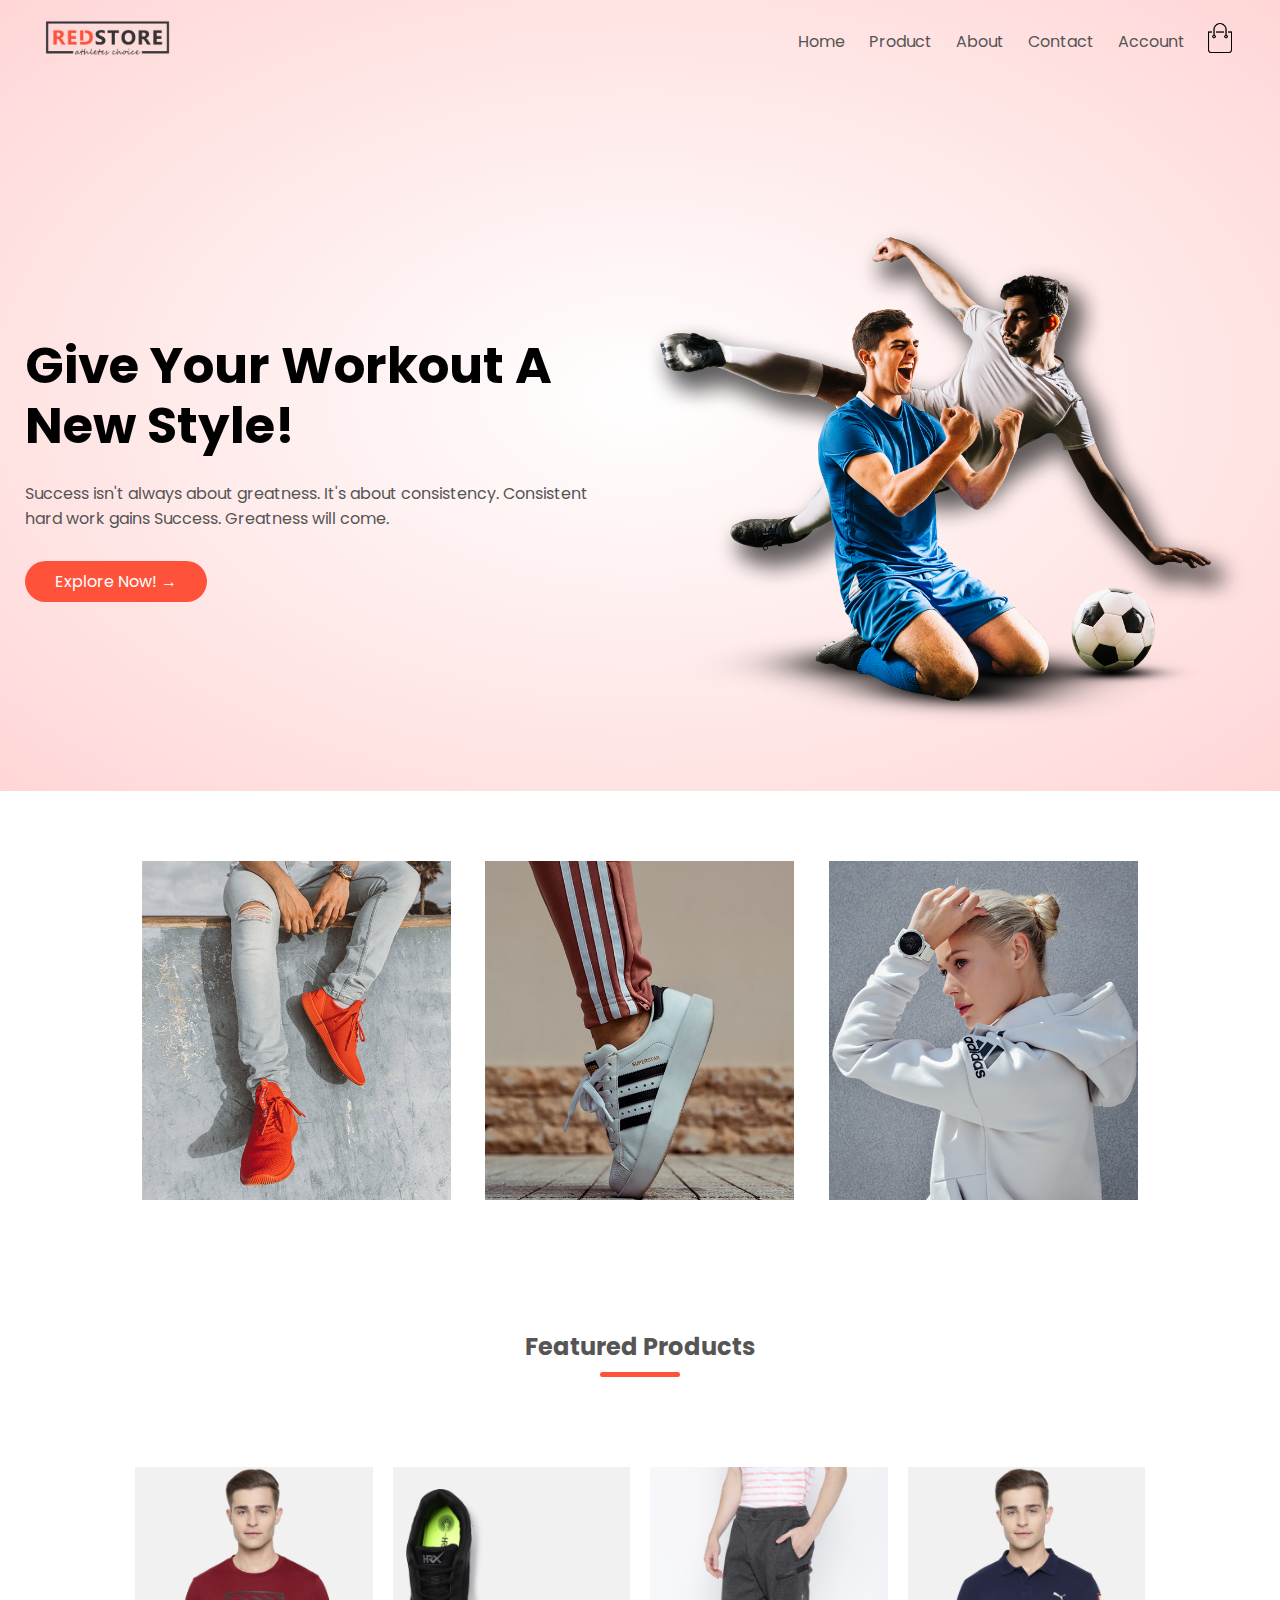
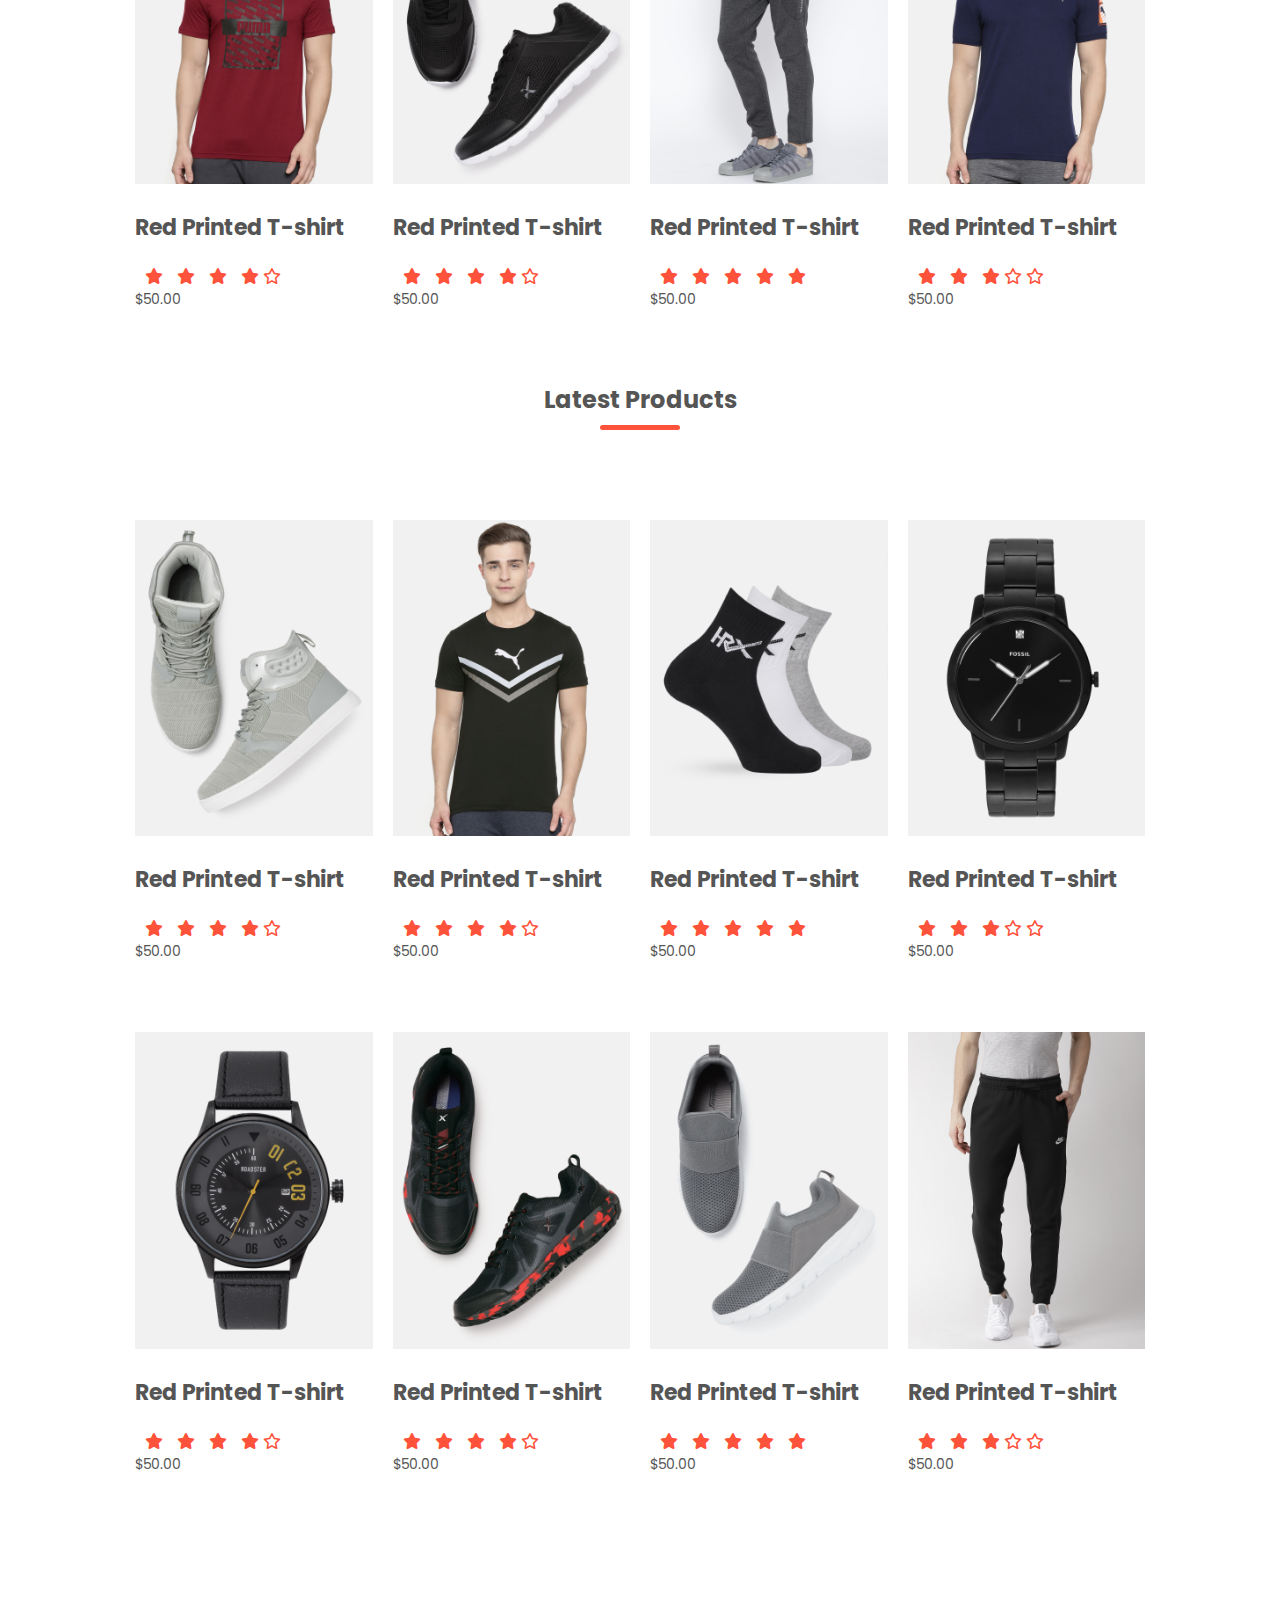
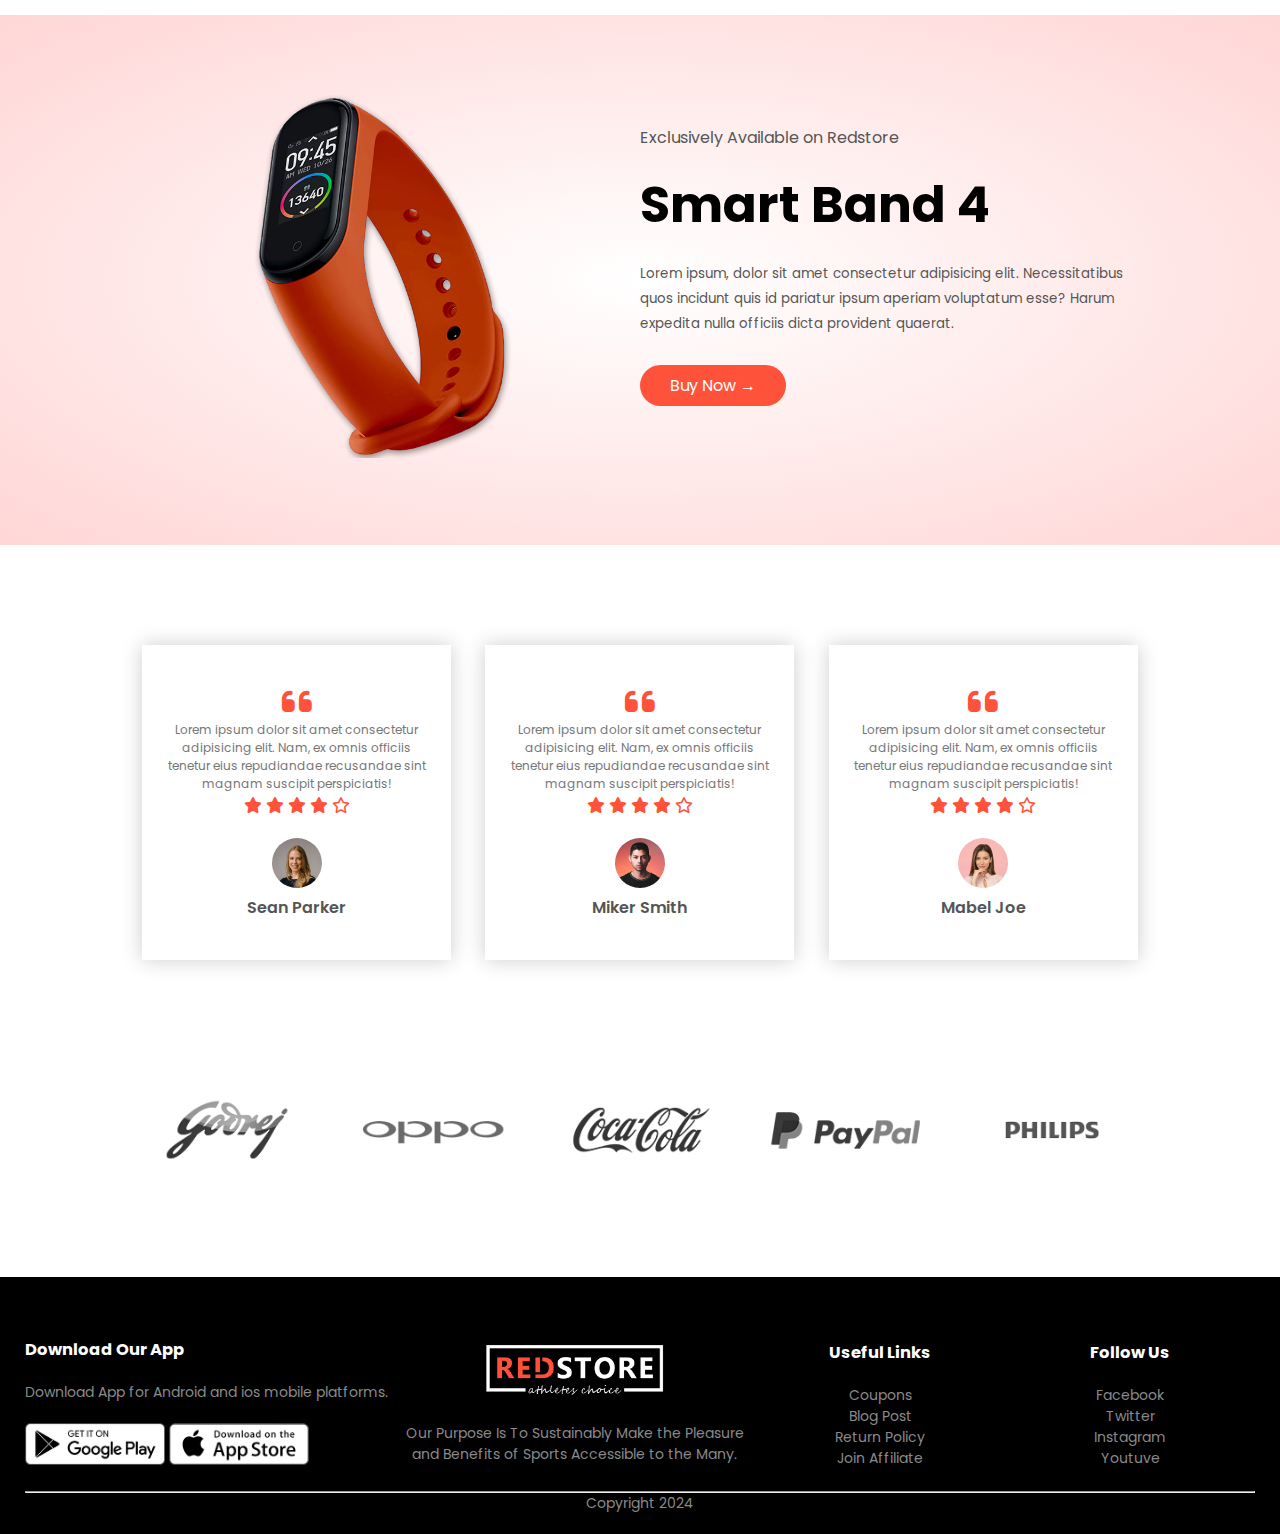
<file: index.html>
<!DOCTYPE html>
<html lang="en">
  <head>
    <meta charset="UTF-8" />
    <meta name="viewport" content="width=device-width, initial-scale=1.0" />
    <link rel="stylesheet" href="style.css" />
    <link
      href="https://fonts.googleapis.com/css2?family=Poppins:ital,wght@0,100;0,200;0,300;0,400;0,500;0,600;0,700;0,800;0,900;1,100;1,200;1,300;1,400;1,500;1,600;1,700;1,800;1,900&display=swap"
      rel="stylesheet"
    />
    <link
      rel="stylesheet"
      href="https://cdnjs.cloudflare.com/ajax/libs/font-awesome/6.5.2/css/all.min.css"
    />
    <title>Ecommerce UI Design</title>
  </head>

  <body>
    <!-- Header -->
    <div class="header">
      <div class="container">
        <div class="navbar">
          <div class="logo">
            <a href="index.html">
              <img src="images/logo.png" width="125px" />
            </a>
          </div>
          <nav>
            <ul id="MenuItems">
              <li><a href="index.html">Home</a></li>
              <li><a href="products.html">Product</a></li>
              <li><a href="#">About</a></li>
              <li><a href="#">Contact</a></li>
              <li><a href="account.html">Account</a></li>
            </ul>
          </nav>
          <a href="index.html">
            <img src="images/cart.png" width="30px" height="30px" />
          </a>
          <img src="images/menu.png" class="menu-icon" onclick="menutoggle()" />
        </div>

        <div class="row">
          <div class="col-2">
            <h1>Give Your Workout A <br />New Style!</h1>
            <p>
              Success isn't always about greatness. It's about consistency.
              Consistent <br />
              hard work gains Success. Greatness will come.
            </p>
            <a class="btn" href="#">Explore Now! &#8594;</a>
          </div>
          <div class="col-2">
            <img src="images/image1.png" alt="" />
          </div>
        </div>
      </div>
    </div>

    <!-- Features Categories -->
    <div class="categories">
      <div class="small-container">
        <div class="row">
          <div class="col-3">
            <img src="images/category-1.jpg" alt="" />
          </div>
          <div class="col-3">
            <img src="images/category-2.jpg" alt="" />
          </div>
          <div class="col-3">
            <img src="images/category-3.jpg" alt="" />
          </div>
        </div>
      </div>
    </div>

    <!-- Featured Products -->
    <div class="small-container single-product">
      <h2 class="title">Featured Products</h2>
      <div class="row">
        <div class="col-4">
          <a href="product-detail.html">
            <img src="images/product-1.jpg" alt="" />
          </a>
          <a href="product-detail.html">
            <h4>Red Printed T-shirt</h4>
          </a>
          <div class="rating">
            <i class="fa fa-star"></i>
            <i class="fa fa-star"></i>
            <i class="fa fa-star"></i>
            <i class="fa fa-star"></i>
            <i class="fa-regular fa-star"></i>
          </div>
          <p>$50.00</p>
        </div>

        <div class="col-4">
          <img src="images/product-2.jpg" alt="" />
          <h4>Red Printed T-shirt</h4>
          <div class="rating">
            <i class="fa fa-star"></i>
            <i class="fa fa-star"></i>
            <i class="fa fa-star"></i>
            <i class="fa fa-star"></i>
            <i class="fa-regular fa-star"></i>
          </div>
          <p>$50.00</p>
        </div>

        <div class="col-4">
          <img src="images/product-3.jpg" alt="" />
          <h4>Red Printed T-shirt</h4>
          <div class="rating">
            <i class="fa fa-star"></i>
            <i class="fa fa-star"></i>
            <i class="fa fa-star"></i>
            <i class="fa fa-star"></i>
            <i class="fa fa-star"></i>
          </div>
          <p>$50.00</p>
        </div>

        <div class="col-4">
          <img src="images/product-4.jpg" alt="" />
          <h4>Red Printed T-shirt</h4>
          <div class="rating">
            <i class="fa fa-star"></i>
            <i class="fa fa-star"></i>
            <i class="fa fa-star"></i>
            <i class="fa-regular fa-star"></i>
            <i class="fa-regular fa-star"></i>
          </div>
          <p>$50.00</p>
        </div>
      </div>
      <h2 class="title">Latest Products</h2>
      <div class="row">
        <div class="col-4">
          <img src="images/product-5.jpg" alt="" />
          <h4>Red Printed T-shirt</h4>
          <div class="rating">
            <i class="fa fa-star"></i>
            <i class="fa fa-star"></i>
            <i class="fa fa-star"></i>
            <i class="fa fa-star"></i>
            <i class="fa-regular fa-star"></i>
          </div>
          <p>$50.00</p>
        </div>

        <div class="col-4">
          <img src="images/product-6.jpg" alt="" />
          <h4>Red Printed T-shirt</h4>
          <div class="rating">
            <i class="fa fa-star"></i>
            <i class="fa fa-star"></i>
            <i class="fa fa-star"></i>
            <i class="fa fa-star"></i>
            <i class="fa-regular fa-star"></i>
          </div>
          <p>$50.00</p>
        </div>

        <div class="col-4">
          <img src="images/product-7.jpg" alt="" />
          <h4>Red Printed T-shirt</h4>
          <div class="rating">
            <i class="fa fa-star"></i>
            <i class="fa fa-star"></i>
            <i class="fa fa-star"></i>
            <i class="fa fa-star"></i>
            <i class="fa fa-star"></i>
          </div>
          <p>$50.00</p>
        </div>

        <div class="col-4">
          <img src="images/product-8.jpg" alt="" />
          <h4>Red Printed T-shirt</h4>
          <div class="rating">
            <i class="fa fa-star"></i>
            <i class="fa fa-star"></i>
            <i class="fa fa-star"></i>
            <i class="fa-regular fa-star"></i>
            <i class="fa-regular fa-star"></i>
          </div>
          <p>$50.00</p>
        </div>
      </div>
      <div class="row">
        <div class="col-4">
          <img src="images/product-9.jpg" alt="" />
          <h4>Red Printed T-shirt</h4>
          <div class="rating">
            <i class="fa fa-star"></i>
            <i class="fa fa-star"></i>
            <i class="fa fa-star"></i>
            <i class="fa fa-star"></i>
            <i class="fa-regular fa-star"></i>
          </div>
          <p>$50.00</p>
        </div>

        <div class="col-4">
          <img src="images/product-10.jpg" alt="" />
          <h4>Red Printed T-shirt</h4>
          <div class="rating">
            <i class="fa fa-star"></i>
            <i class="fa fa-star"></i>
            <i class="fa fa-star"></i>
            <i class="fa fa-star"></i>
            <i class="fa-regular fa-star"></i>
          </div>
          <p>$50.00</p>
        </div>

        <div class="col-4">
          <img src="images/product-11.jpg" alt="" />
          <h4>Red Printed T-shirt</h4>
          <div class="rating">
            <i class="fa fa-star"></i>
            <i class="fa fa-star"></i>
            <i class="fa fa-star"></i>
            <i class="fa fa-star"></i>
            <i class="fa fa-star"></i>
          </div>
          <p>$50.00</p>
        </div>

        <div class="col-4">
          <img src="images/product-12.jpg" alt="" />
          <h4>Red Printed T-shirt</h4>
          <div class="rating">
            <i class="fa fa-star"></i>
            <i class="fa fa-star"></i>
            <i class="fa fa-star"></i>
            <i class="fa-regular fa-star"></i>
            <i class="fa-regular fa-star"></i>
          </div>
          <p>$50.00</p>
        </div>
      </div>
    </div>

    <!-- Offer -->
    <div class="offer">
      <div class="small-container">
        <div class="row">
          <div class="col-2">
            <img src="images/exclusive.png" class="offer-img" alt="" />
          </div>
          <div class="col-2">
            <p>Exclusively Available on Redstore</p>
            <h1>Smart Band 4</h1>
            <small
              >Lorem ipsum, dolor sit amet consectetur adipisicing elit.
              Necessitatibus quos incidunt quis id pariatur ipsum aperiam
              voluptatum esse? Harum expedita nulla officiis dicta provident
              quaerat.</small
            >
            <br />
            <a href="" class="btn">Buy Now &#8594;</a>
          </div>
        </div>
      </div>
    </div>

    <!-- Testimonial -->
    <div class="testimonial">
      <div class="small-container">
        <div class="row">
          <div class="col-3">
            <i class="fa fa-quote-left"></i>
            <p>
              Lorem ipsum dolor sit amet consectetur adipisicing elit. Nam, ex
              omnis officiis tenetur eius repudiandae recusandae sint magnam
              suscipit perspiciatis!
            </p>
            <div class="rating">
              <i class="fa fa-star"></i>
              <i class="fa fa-star"></i>
              <i class="fa fa-star"></i>
              <i class="fa fa-star"></i>
              <i class="fa-regular fa-star"></i>
            </div>
            <img src="images/user-1.png" alt="" />
            <h3>Sean Parker</h3>
          </div>

          <div class="col-3">
            <i class="fa fa-quote-left"></i>
            <p>
              Lorem ipsum dolor sit amet consectetur adipisicing elit. Nam, ex
              omnis officiis tenetur eius repudiandae recusandae sint magnam
              suscipit perspiciatis!
            </p>
            <div class="rating">
              <i class="fa fa-star"></i>
              <i class="fa fa-star"></i>
              <i class="fa fa-star"></i>
              <i class="fa fa-star"></i>
              <i class="fa-regular fa-star"></i>
            </div>
            <img src="images/user-2.png" alt="" />
            <h3>Miker Smith</h3>
          </div>

          <div class="col-3">
            <i class="fa fa-quote-left"></i>
            <p>
              Lorem ipsum dolor sit amet consectetur adipisicing elit. Nam, ex
              omnis officiis tenetur eius repudiandae recusandae sint magnam
              suscipit perspiciatis!
            </p>
            <div class="rating">
              <i class="fa fa-star"></i>
              <i class="fa fa-star"></i>
              <i class="fa fa-star"></i>
              <i class="fa fa-star"></i>
              <i class="fa-regular fa-star"></i>
            </div>
            <img src="images/user-3.png" alt="" />
            <h3>Mabel Joe</h3>
          </div>
        </div>
      </div>
    </div>

    <!-- Brands -->
    <div class="brands">
      <div class="small-container">
        <div class="row">
          <div class="col-5">
            <img src="images/logo-godrej.png" />
          </div>
          <div class="col-5">
            <img src="images/logo-oppo.png" />
          </div>
          <div class="col-5">
            <img src="images/logo-coca-cola.png" />
          </div>
          <div class="col-5">
            <img src="images/logo-paypal.png" />
          </div>
          <div class="col-5">
            <img src="images/logo-philips.png" />
          </div>
        </div>
      </div>
    </div>

    <!-- Footer -->
    <div class="footer">
      <div class="container">
        <div class="row">
          <div class="footer-col-1">
            <h3>Download Our App</h3>
            <p>Download App for Android and ios mobile platforms.</p>
            <div class="app-logo">
              <img src="images/play-store.png" alt="" />
              <img src="images/app-store.png" />
            </div>
          </div>

          <div class="footer-col-2">
            <img src="images/logo-white.png" alt="" />
            <p>
              Our Purpose Is To Sustainably Make the Pleasure and Benefits of
              Sports Accessible to the Many.
            </p>
          </div>

          <div class="footer-col-3">
            <h3>Useful Links</h3>
            <ul>
              <li>Coupons</li>
              <li>Blog Post</li>
              <li>Return Policy</li>
              <li>Join Affiliate</li>
            </ul>
          </div>

          <div class="footer-col-4">
            <h3>Follow Us</h3>
            <ul>
              <li>Facebook</li>
              <li>Twitter</li>
              <li>Instagram</li>
              <li>Youtuve</li>
            </ul>
          </div>
        </div>
        <hr />
        <p class="copyright">Copyright 2024</p>
      </div>
    </div>

    <script src="script.js"></script>
  </body>
</html>
</file>
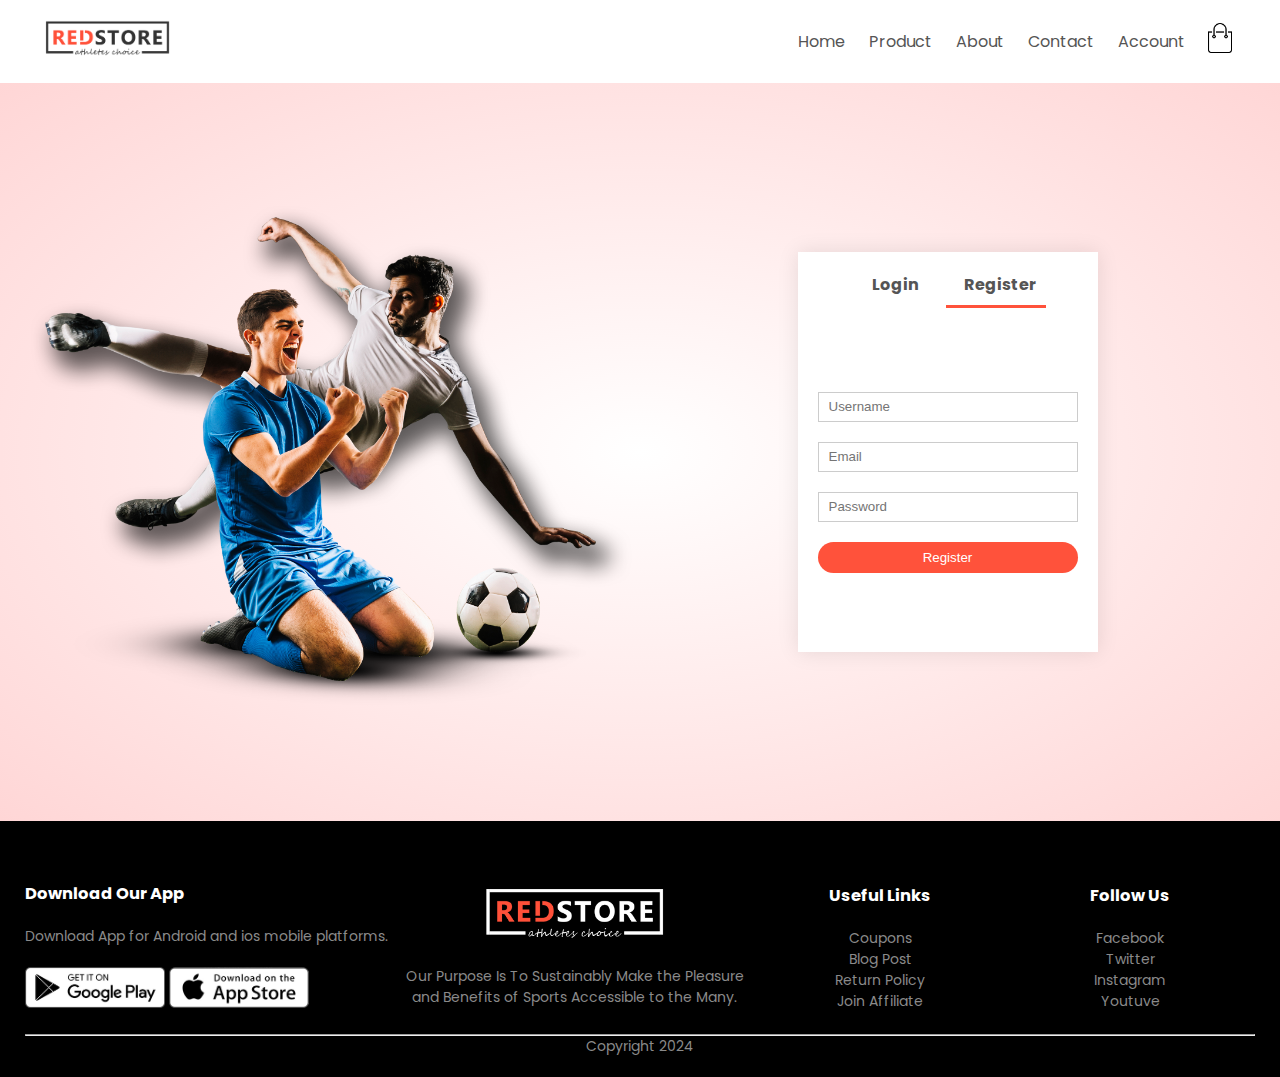
<file: account.html>
<!DOCTYPE html>
<html lang="en">
  <head>
    <meta charset="UTF-8" />
    <meta name="viewport" content="width=device-width, initial-scale=1.0" />
    <link rel="stylesheet" href="style.css" />
    <link
      href="https://fonts.googleapis.com/css2?family=Poppins:ital,wght@0,100;0,200;0,300;0,400;0,500;0,600;0,700;0,800;0,900;1,100;1,200;1,300;1,400;1,500;1,600;1,700;1,800;1,900&display=swap"
      rel="stylesheet"
    />
    <link
      rel="stylesheet"
      href="https://cdnjs.cloudflare.com/ajax/libs/font-awesome/6.5.2/css/all.min.css"
    />
    <title>All Products | Ecommerce UI Design</title>
  </head>

  <body>
    <!-- Header -->
    <div class="container">
      <div class="navbar">
        <div class="logo">
          <a href="index.html"><img src="images/logo.png" width="125px" /></a>
        </div>
        <nav>
          <ul id="MenuItems">
            <li><a href="index.html">Home</a></li>
            <li><a href="products.html">Product</a></li>
            <li><a href="#">About</a></li>
            <li><a href="#">Contact</a></li>
            <li><a href="account.html">Account</a></li>
          </ul>
        </nav>
        <a href="cart.html"
          ><img src="images/cart.png" width="30px" height="30px"
        /></a>
        <img src="images/menu.png" class="menu-icon" onclick="menutoggle()" />
      </div>
    </div>

    <!-- Account Page -->
    <div class="account-page">
      <div class="container">
        <div class="row">
          <div class="col-2">
            <img src="images/image1.png" width="100%" />
          </div>
          <div class="col-2">
            <div class="form-container">
              <div class="form-btn">
                <span onclick="login()">Login</span>
                <span onclick="register()">Register</span>
                <hr id="Indicator" />
              </div>
              <form id="LoginForm">
                <input type="text" placeholder="Username" />
                <input type="password" placeholder="Password" />
                <button type="submit" class="btn">Login</button>
                <a href="">Forgot Password</a>
              </form>

              <form id="RegForm">
                <input type="text" placeholder="Username" />
                <input type="email" placeholder="Email" />
                <input type="password" placeholder="Password" />
                <button type="submit" class="btn">Register</button>
              </form>
            </div>
          </div>
        </div>
      </div>
    </div>

    <!-- Footer -->
    <div class="footer">
      <div class="container">
        <div class="row">
          <div class="footer-col-1">
            <h3>Download Our App</h3>
            <p>Download App for Android and ios mobile platforms.</p>
            <div class="app-logo">
              <img src="images/play-store.png" alt="" />
              <img src="images/app-store.png" />
            </div>
          </div>

          <div class="footer-col-2">
            <img src="images/logo-white.png" alt="" />
            <p>
              Our Purpose Is To Sustainably Make the Pleasure and Benefits of
              Sports Accessible to the Many.
            </p>
          </div>

          <div class="footer-col-3">
            <h3>Useful Links</h3>
            <ul>
              <li>Coupons</li>
              <li>Blog Post</li>
              <li>Return Policy</li>
              <li>Join Affiliate</li>
            </ul>
          </div>

          <div class="footer-col-4">
            <h3>Follow Us</h3>
            <ul>
              <li>Facebook</li>
              <li>Twitter</li>
              <li>Instagram</li>
              <li>Youtuve</li>
            </ul>
          </div>
        </div>
        <hr />
        <p class="copyright">Copyright 2024</p>
      </div>
    </div>

    <script src="script.js"></script>
  </body>
</html>
</file>
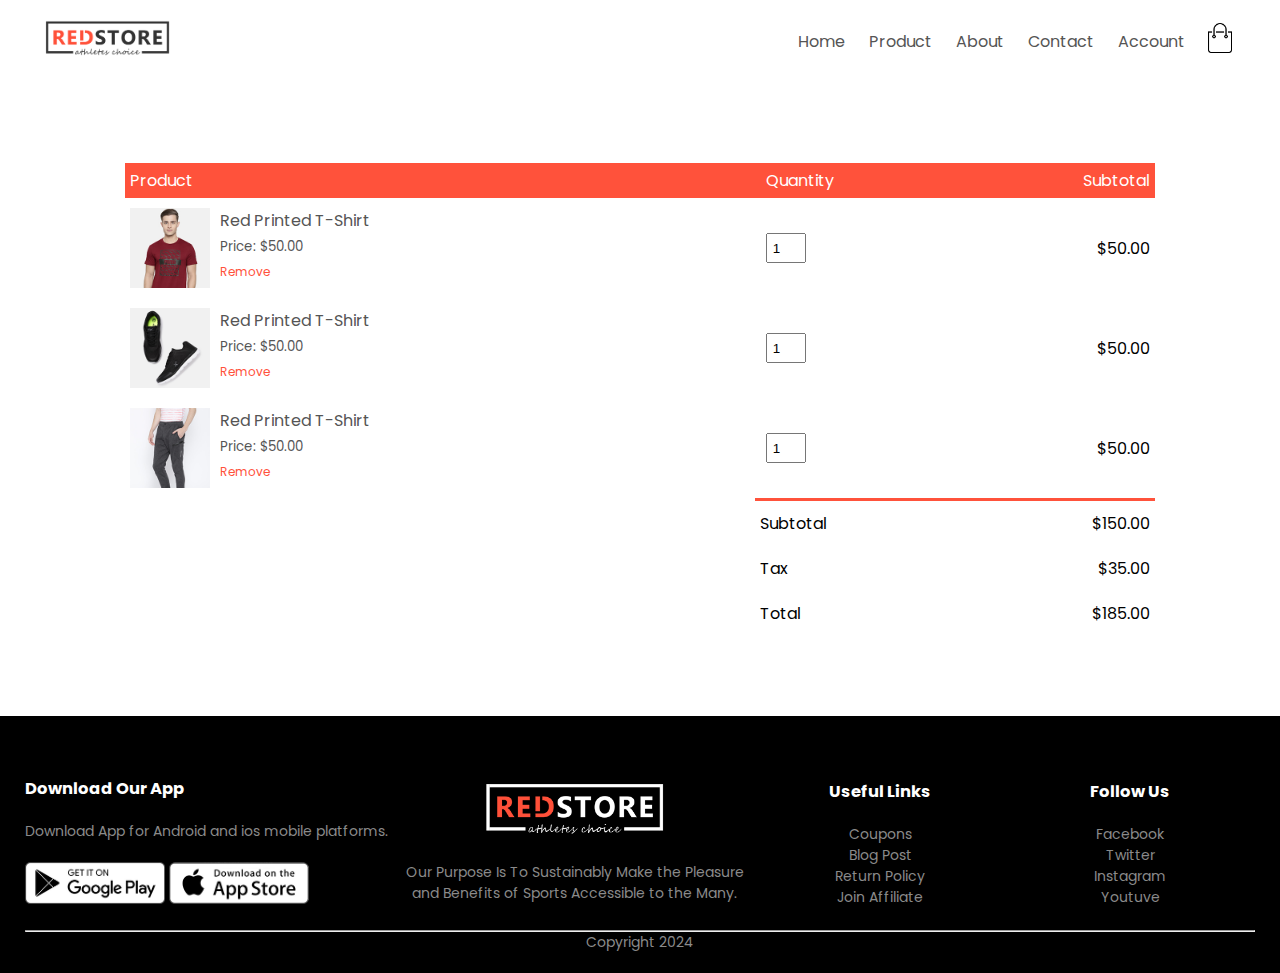
<file: cart.html>
<!DOCTYPE html>
<html lang="en">
  <head>
    <meta charset="UTF-8" />
    <meta name="viewport" content="width=device-width, initial-scale=1.0" />
    <link rel="stylesheet" href="style.css" />
    <link
      href="https://fonts.googleapis.com/css2?family=Poppins:ital,wght@0,100;0,200;0,300;0,400;0,500;0,600;0,700;0,800;0,900;1,100;1,200;1,300;1,400;1,500;1,600;1,700;1,800;1,900&display=swap"
      rel="stylesheet"
    />
    <link
      rel="stylesheet"
      href="https://cdnjs.cloudflare.com/ajax/libs/font-awesome/6.5.2/css/all.min.css"
    />
    <title>All Products | Ecommerce UI Design</title>
  </head>

  <body>
    <!-- Header -->
    <div class="container">
      <div class="navbar">
        <div class="logo">
          <a href="index.html">
            <img src="images/logo.png" width="125px" />
          </a>
        </div>
        <nav>
          <ul id="MenuItems">
            <li><a href="index.html">Home</a></li>
            <li><a href="products.html">Product</a></li>
            <li><a href="#">About</a></li>
            <li><a href="#">Contact</a></li>
            <li><a href="account.html">Account</a></li>
          </ul>
        </nav>
        <a href="cart.html">
          <img src="images/cart.png" width="30px" height="30px" />
        </a>
        <img src="images/menu.png" class="menu-icon" onclick="menutoggle()" />
      </div>
    </div>

    <!-- cart items details -->
    <div class="small-container cart-page">
      <table>
        <tr>
          <th>Product</th>
          <th>Quantity</th>
          <th>Subtotal</th>
        </tr>
        <tr>
          <td>
            <div class="cart-info">
              <img src="images/buy-1.jpg" />
              <div>
                <p>Red Printed T-Shirt</p>
                <small>Price: $50.00</small>
                <br />
                <a href="">Remove</a>
              </div>
            </div>
          </td>
          <td><input type="number" value="1" /></td>
          <td>$50.00</td>
        </tr>
        <tr>
          <td>
            <div class="cart-info">
              <img src="images/buy-2.jpg" />
              <div>
                <p>Red Printed T-Shirt</p>
                <small>Price: $50.00</small>
                <br />
                <a href="">Remove</a>
              </div>
            </div>
          </td>
          <td><input type="number" value="1" /></td>
          <td>$50.00</td>
        </tr>
        <tr>
          <td>
            <div class="cart-info">
              <img src="images/buy-3.jpg" />
              <div>
                <p>Red Printed T-Shirt</p>
                <small>Price: $50.00</small>
                <br />
                <a href="">Remove</a>
              </div>
            </div>
          </td>
          <td><input type="number" value="1" /></td>
          <td>$50.00</td>
        </tr>
      </table>

      <div class="total-price">
        <table>
          <tr>
            <td>Subtotal</td>
            <td>$150.00</td>
          </tr>
          <tr>
            <td>Tax</td>
            <td>$35.00</td>
          </tr>
          <tr>
            <td>Total</td>
            <td>$185.00</td>
          </tr>
        </table>
      </div>
    </div>

    <!-- Footer -->
    <div class="footer">
      <div class="container">
        <div class="row">
          <div class="footer-col-1">
            <h3>Download Our App</h3>
            <p>Download App for Android and ios mobile platforms.</p>
            <div class="app-logo">
              <img src="images/play-store.png" alt="" />
              <img src="images/app-store.png" />
            </div>
          </div>

          <div class="footer-col-2">
            <img src="images/logo-white.png" alt="" />
            <p>
              Our Purpose Is To Sustainably Make the Pleasure and Benefits of
              Sports Accessible to the Many.
            </p>
          </div>

          <div class="footer-col-3">
            <h3>Useful Links</h3>
            <ul>
              <li>Coupons</li>
              <li>Blog Post</li>
              <li>Return Policy</li>
              <li>Join Affiliate</li>
            </ul>
          </div>

          <div class="footer-col-4">
            <h3>Follow Us</h3>
            <ul>
              <li>Facebook</li>
              <li>Twitter</li>
              <li>Instagram</li>
              <li>Youtuve</li>
            </ul>
          </div>
        </div>
        <hr />
        <p class="copyright">Copyright 2024</p>
      </div>
    </div>

    <script src="script.js"></script>
  </body>
</html>
</file>
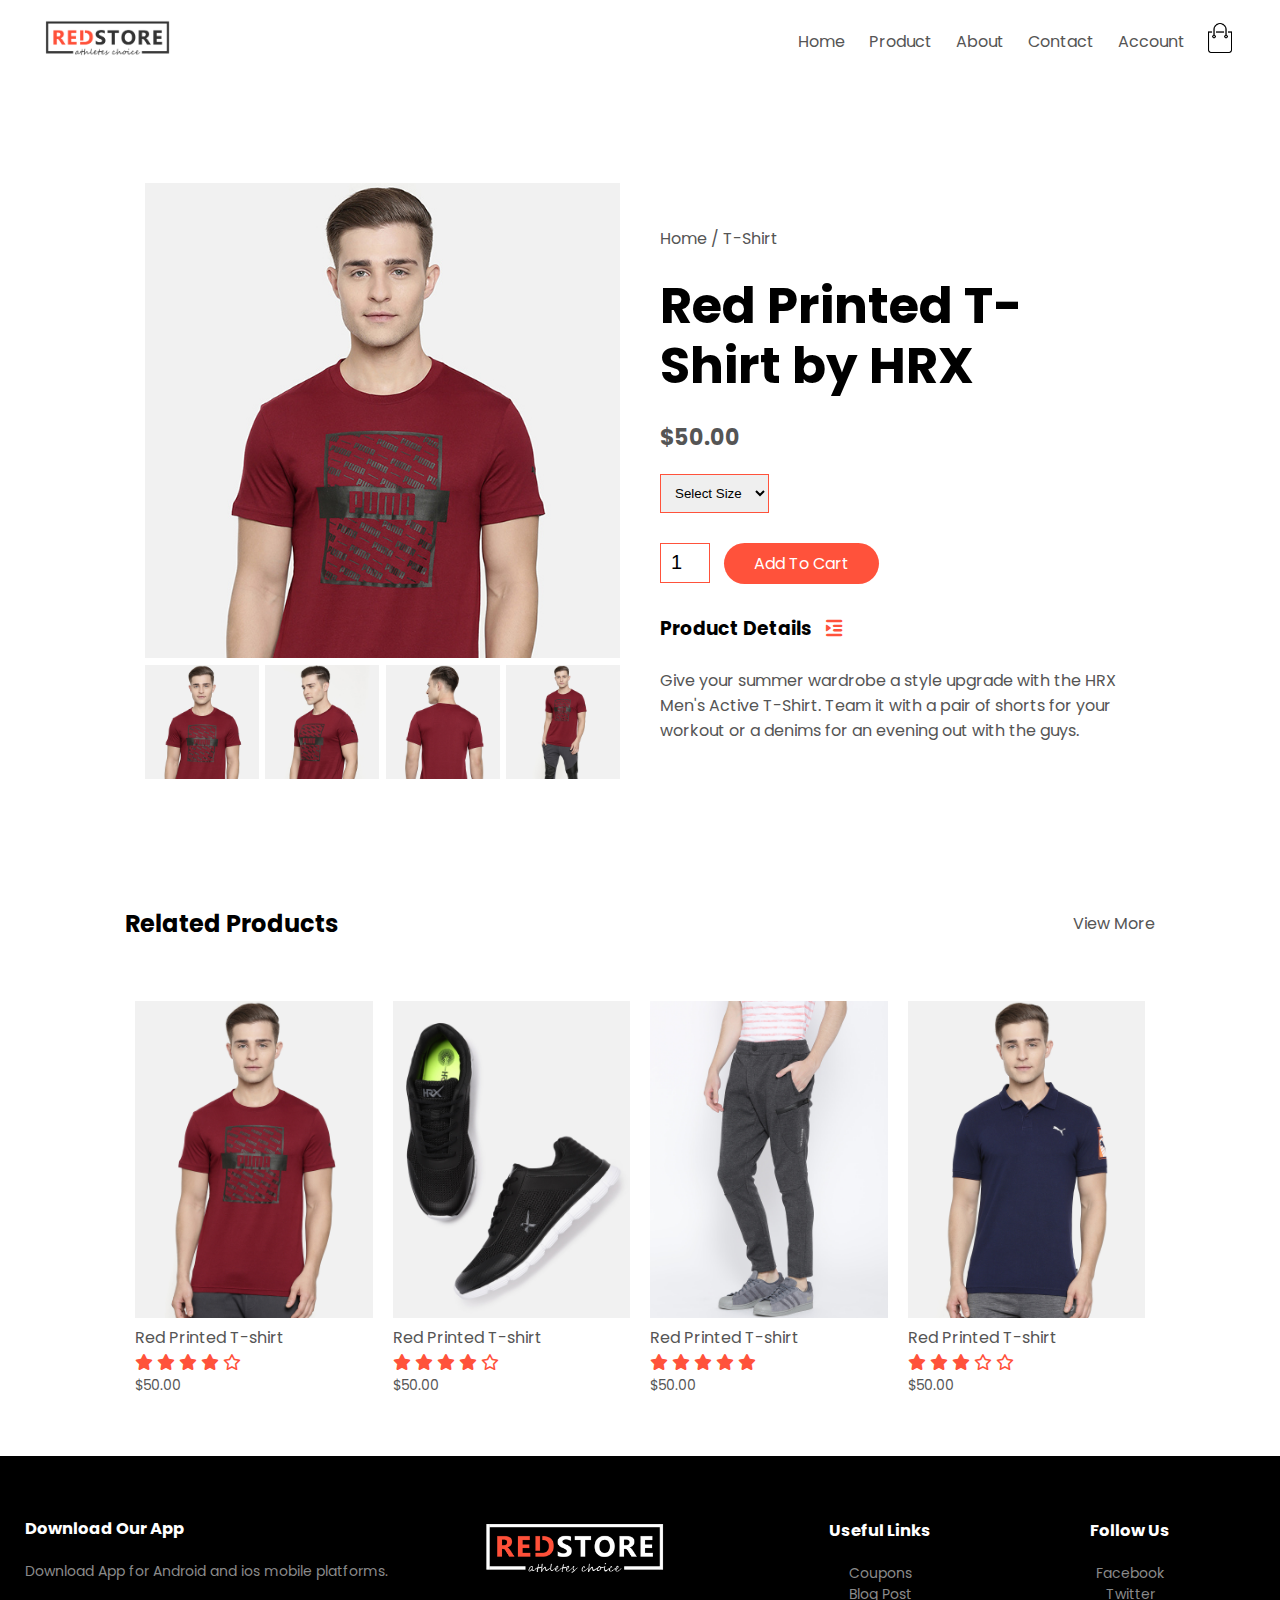
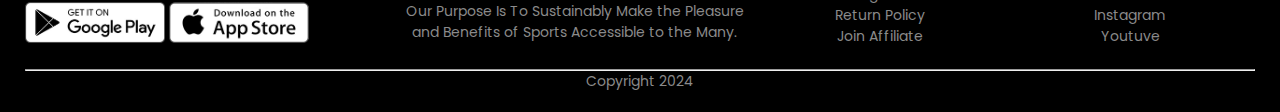
<file: product-detail.html>
<!DOCTYPE html>
<html lang="en">

<head>
  <meta charset="UTF-8" />
  <meta name="viewport" content="width=device-width, initial-scale=1.0" />
  <link rel="stylesheet" href="style.css" />
  <link
    href="https://fonts.googleapis.com/css2?family=Poppins:ital,wght@0,100;0,200;0,300;0,400;0,500;0,600;0,700;0,800;0,900;1,100;1,200;1,300;1,400;1,500;1,600;1,700;1,800;1,900&display=swap"
    rel="stylesheet" />
  <link rel="stylesheet" href="https://cdnjs.cloudflare.com/ajax/libs/font-awesome/6.5.2/css/all.min.css" />
  <title>All Products | Ecommerce UI Design</title>
</head>

<body>
  <!-- Header -->
  <div class="container">
    <div class="navbar">
      <div class="logo">
        <a href="index.html">
          <img src="images/logo.png" width="125px" />
        </a>
      </div>
      <nav>
        <ul id="MenuItems">
          <li><a href="index.html">Home</a></li>
          <li><a href="products.html">Product</a></li>
          <li><a href="#">About</a></li>
          <li><a href="#">Contact</a></li>
          <li><a href="account.html">Account</a></li>
        </ul>
      </nav>
      <a href="cart.html">
        <img src="images/cart.png" width="30px" height="30px" />
      </a>
      <img src="images/menu.png" class="menu-icon" onclick="menutoggle()" />
    </div>
  </div>

  <!-- single product details -->
  <div class="small-container single-product">
    <div class="row">
      <div class="col-2">
        <img src="images/gallery-1.jpg" width="100%" id="productImg" />

        <div class="small-img-row">
          <div class="small-img-col">
            <img src="images/gallery-1.jpg" width="100%" class="small-img" />
          </div>
          <div class="small-img-col">
            <img src="images/gallery-2.jpg" width="100%" class="small-img" />
          </div>
          <div class="small-img-col">
            <img src="images/gallery-3.jpg" width="100%" class="small-img" />
          </div>
          <div class="small-img-col">
            <img src="images/gallery-4.jpg" width="100%" class="small-img" />
          </div>
        </div>
      </div>
      <div class="col-2">
        <p>Home / T-Shirt</p>
        <h1>Red Printed T-Shirt by HRX</h1>
        <h4>$50.00</h4>
        <select>
          <option>Select Size</option>
          <option>XXL</option>
          <option>XL</option>
          <option>Large</option>
          <option>Medium</option>
          <option>Small</option>
        </select>
        <input type="number" value="1" />
        <a href="" class="btn">Add To Cart</a>
        <h3>Product Details <i class="fa fa-indent"></i></h3>
        <br />
        <p>
          Give your summer wardrobe a style upgrade with the HRX Men's Active
          T-Shirt. Team it with a pair of shorts for your workout or a denims
          for an evening out with the guys.
        </p>
      </div>
    </div>
  </div>

  <!-- title -->
  <div class="small-container">
    <div class="row row-2">
      <h2>Related Products</h2>
      <p>View More</p>
    </div>
  </div>

  <!-- products -->
  <div class="row small-container">
    <div class="col-4">
      <img src="images/product-1.jpg" alt="" />
      <h4>Red Printed T-shirt</h4>
      <div class="rating">
        <i class="fa fa-star"></i>
        <i class="fa fa-star"></i>
        <i class="fa fa-star"></i>
        <i class="fa fa-star"></i>
        <i class="fa-regular fa-star"></i>
      </div>
      <p>$50.00</p>
    </div>

    <div class="col-4">
      <img src="images/product-2.jpg" alt="" />
      <h4>Red Printed T-shirt</h4>
      <div class="rating">
        <i class="fa fa-star"></i>
        <i class="fa fa-star"></i>
        <i class="fa fa-star"></i>
        <i class="fa fa-star"></i>
        <i class="fa-regular fa-star"></i>
      </div>
      <p>$50.00</p>
    </div>

    <div class="col-4">
      <img src="images/product-3.jpg" alt="" />
      <h4>Red Printed T-shirt</h4>
      <div class="rating">
        <i class="fa fa-star"></i>
        <i class="fa fa-star"></i>
        <i class="fa fa-star"></i>
        <i class="fa fa-star"></i>
        <i class="fa fa-star"></i>
      </div>
      <p>$50.00</p>
    </div>

    <div class="col-4">
      <img src="images/product-4.jpg" alt="" />
      <h4>Red Printed T-shirt</h4>
      <div class="rating">
        <i class="fa fa-star"></i>
        <i class="fa fa-star"></i>
        <i class="fa fa-star"></i>
        <i class="fa-regular fa-star"></i>
        <i class="fa-regular fa-star"></i>
      </div>
      <p>$50.00</p>
    </div>
  </div>
  </div>

  <!-- Footer -->
  <div class="footer">
    <div class="container">
      <div class="row">
        <div class="footer-col-1">
          <h3>Download Our App</h3>
          <p>Download App for Android and ios mobile platforms.</p>
          <div class="app-logo">
            <img src="images/play-store.png" alt="" />
            <img src="images/app-store.png" />
          </div>
        </div>

        <div class="footer-col-2">
          <img src="images/logo-white.png" alt="" />
          <p>
            Our Purpose Is To Sustainably Make the Pleasure and Benefits of
            Sports Accessible to the Many.
          </p>
        </div>

        <div class="footer-col-3">
          <h3>Useful Links</h3>
          <ul>
            <li>Coupons</li>
            <li>Blog Post</li>
            <li>Return Policy</li>
            <li>Join Affiliate</li>
          </ul>
        </div>

        <div class="footer-col-4">
          <h3>Follow Us</h3>
          <ul>
            <li>Facebook</li>
            <li>Twitter</li>
            <li>Instagram</li>
            <li>Youtuve</li>
          </ul>
        </div>
      </div>
      <hr />
      <p class="copyright">Copyright 2024</p>
    </div>
  </div>

  <script src="script.js"></script>
</body>

</html>
</file>
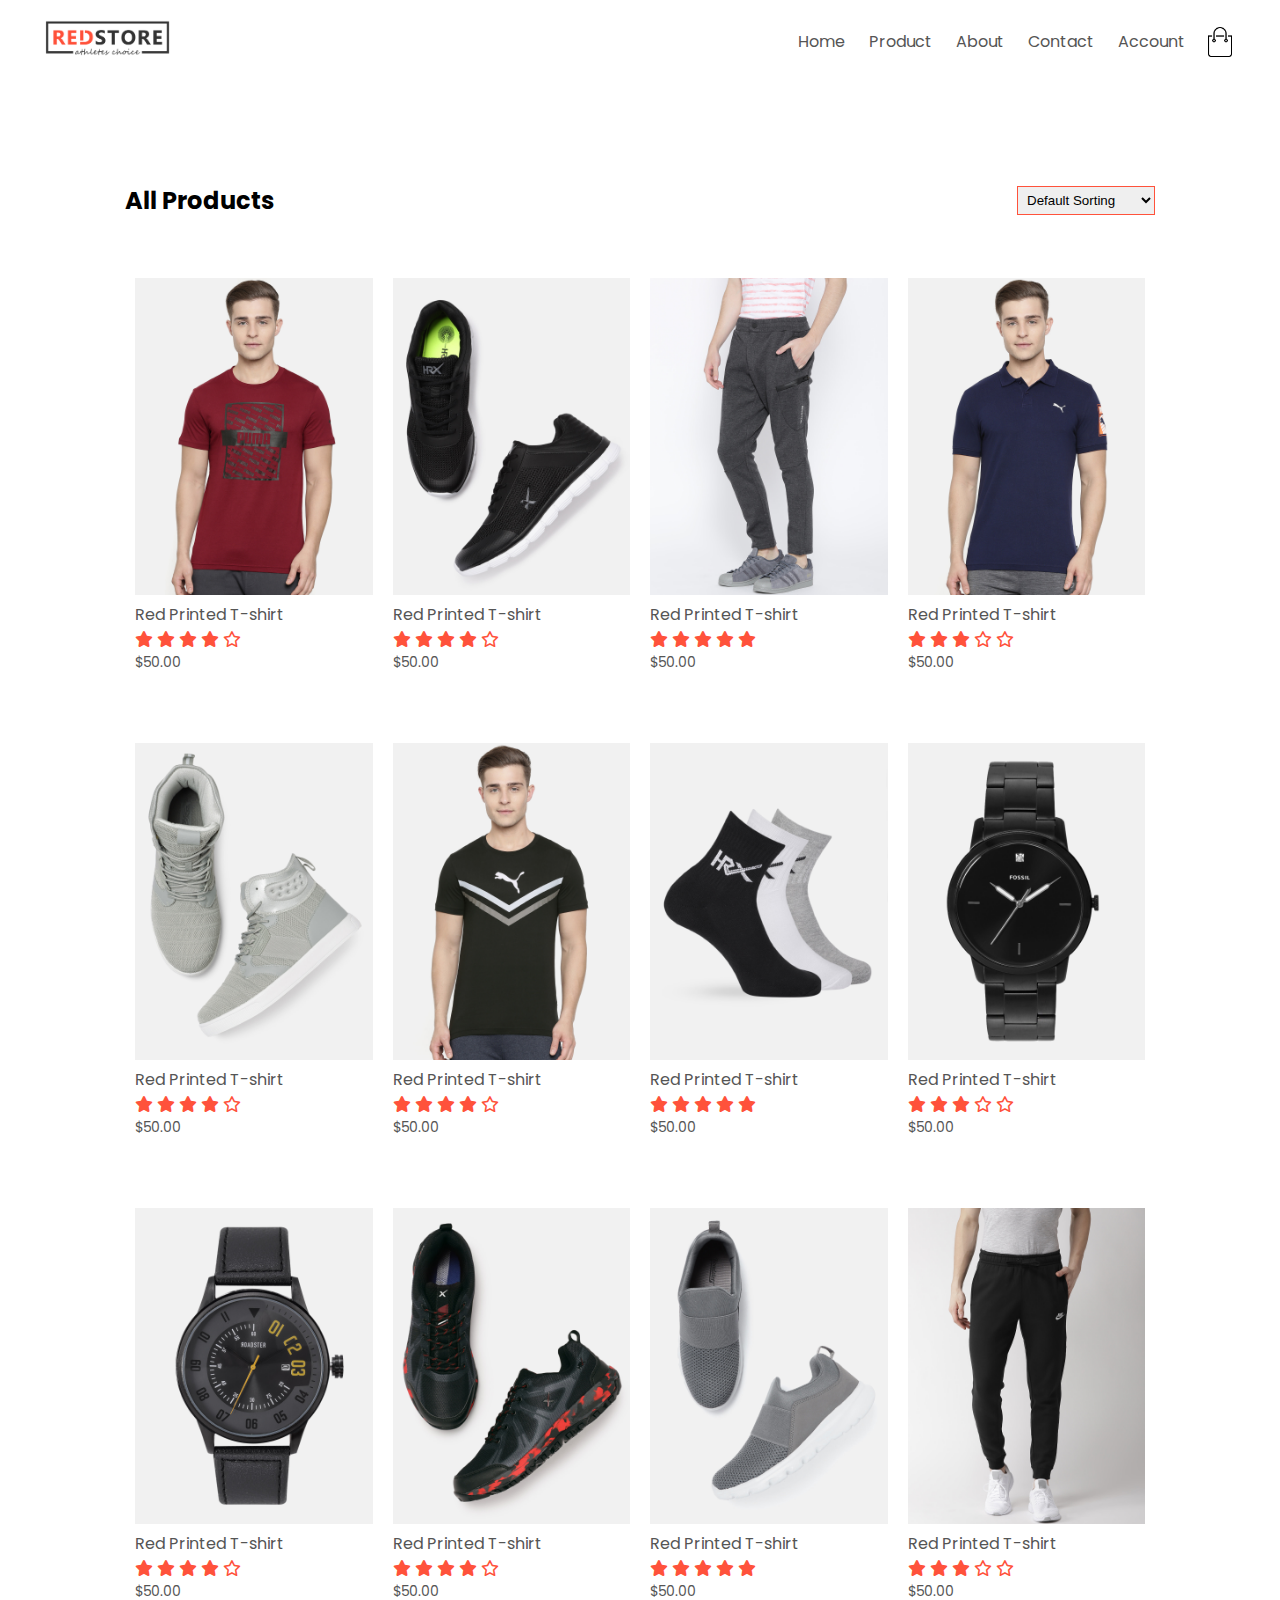
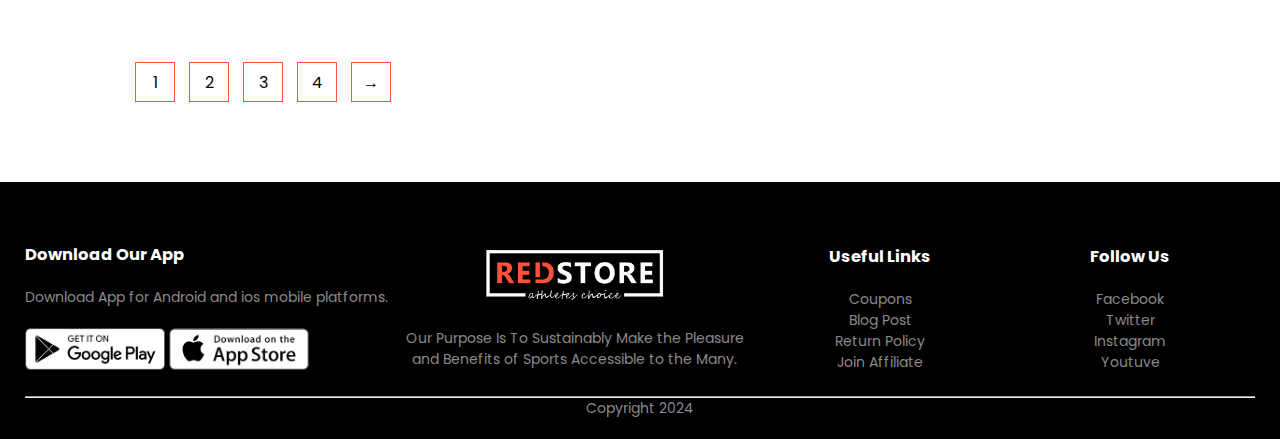
<file: products.html>
<!DOCTYPE html>
<html lang="en">
  <head>
    <meta charset="UTF-8" />
    <meta name="viewport" content="width=device-width, initial-scale=1.0" />
    <link rel="stylesheet" href="style.css" />
    <link
      href="https://fonts.googleapis.com/css2?family=Poppins:ital,wght@0,100;0,200;0,300;0,400;0,500;0,600;0,700;0,800;0,900;1,100;1,200;1,300;1,400;1,500;1,600;1,700;1,800;1,900&display=swap"
      rel="stylesheet"
    />
    <link
      rel="stylesheet"
      href="https://cdnjs.cloudflare.com/ajax/libs/font-awesome/6.5.2/css/all.min.css"
    />
    <title>All Products | Ecommerce UI Design</title>
  </head>

  <body>
    <!-- Header -->
    <div class="container">
      <div class="navbar">
        <div class="logo">
          <a href="index.html">
            <img src="images/logo.png" width="125px" />
          </a>
        </div>
        <nav>
          <ul id="MenuItems">
            <li><a href="index.html">Home</a></li>
            <li><a href="products.html">Product</a></li>
            <li><a href="#">About</a></li>
            <li><a href="#">Contact</a></li>
            <li><a href="account.html">Account</a></li>
          </ul>
        </nav>
        <img src="images/cart.png" width="30px" height="30px" />
        <img src="images/menu.png" class="menu-icon" onclick="menutoggle()" />
      </div>
    </div>

    <div class="small-container">
      <div class="row row-2">
        <h2>All Products</h2>
        <select name="" id="">
          <option value="">Default Sorting</option>
          <option value="">Sort by Price</option>
          <option value="">Sort by Popurality</option>
          <option value="">Sort by Rating</option>
          <option value="">Sort by Sale</option>
        </select>
      </div>

      <div class="row">
        <div class="col-4">
          <img src="images/product-1.jpg" alt="" />
          <h4>Red Printed T-shirt</h4>
          <div class="rating">
            <i class="fa fa-star"></i>
            <i class="fa fa-star"></i>
            <i class="fa fa-star"></i>
            <i class="fa fa-star"></i>
            <i class="fa-regular fa-star"></i>
          </div>
          <p>$50.00</p>
        </div>

        <div class="col-4">
          <img src="images/product-2.jpg" alt="" />
          <h4>Red Printed T-shirt</h4>
          <div class="rating">
            <i class="fa fa-star"></i>
            <i class="fa fa-star"></i>
            <i class="fa fa-star"></i>
            <i class="fa fa-star"></i>
            <i class="fa-regular fa-star"></i>
          </div>
          <p>$50.00</p>
        </div>

        <div class="col-4">
          <img src="images/product-3.jpg" alt="" />
          <h4>Red Printed T-shirt</h4>
          <div class="rating">
            <i class="fa fa-star"></i>
            <i class="fa fa-star"></i>
            <i class="fa fa-star"></i>
            <i class="fa fa-star"></i>
            <i class="fa fa-star"></i>
          </div>
          <p>$50.00</p>
        </div>

        <div class="col-4">
          <img src="images/product-4.jpg" alt="" />
          <h4>Red Printed T-shirt</h4>
          <div class="rating">
            <i class="fa fa-star"></i>
            <i class="fa fa-star"></i>
            <i class="fa fa-star"></i>
            <i class="fa-regular fa-star"></i>
            <i class="fa-regular fa-star"></i>
          </div>
          <p>$50.00</p>
        </div>
      </div>
      <div class="row">
        <div class="col-4">
          <img src="images/product-5.jpg" alt="" />
          <h4>Red Printed T-shirt</h4>
          <div class="rating">
            <i class="fa fa-star"></i>
            <i class="fa fa-star"></i>
            <i class="fa fa-star"></i>
            <i class="fa fa-star"></i>
            <i class="fa-regular fa-star"></i>
          </div>
          <p>$50.00</p>
        </div>

        <div class="col-4">
          <img src="images/product-6.jpg" alt="" />
          <h4>Red Printed T-shirt</h4>
          <div class="rating">
            <i class="fa fa-star"></i>
            <i class="fa fa-star"></i>
            <i class="fa fa-star"></i>
            <i class="fa fa-star"></i>
            <i class="fa-regular fa-star"></i>
          </div>
          <p>$50.00</p>
        </div>

        <div class="col-4">
          <img src="images/product-7.jpg" alt="" />
          <h4>Red Printed T-shirt</h4>
          <div class="rating">
            <i class="fa fa-star"></i>
            <i class="fa fa-star"></i>
            <i class="fa fa-star"></i>
            <i class="fa fa-star"></i>
            <i class="fa fa-star"></i>
          </div>
          <p>$50.00</p>
        </div>

        <div class="col-4">
          <img src="images/product-8.jpg" alt="" />
          <h4>Red Printed T-shirt</h4>
          <div class="rating">
            <i class="fa fa-star"></i>
            <i class="fa fa-star"></i>
            <i class="fa fa-star"></i>
            <i class="fa-regular fa-star"></i>
            <i class="fa-regular fa-star"></i>
          </div>
          <p>$50.00</p>
        </div>
      </div>
      <div class="row">
        <div class="col-4">
          <img src="images/product-9.jpg" alt="" />
          <h4>Red Printed T-shirt</h4>
          <div class="rating">
            <i class="fa fa-star"></i>
            <i class="fa fa-star"></i>
            <i class="fa fa-star"></i>
            <i class="fa fa-star"></i>
            <i class="fa-regular fa-star"></i>
          </div>
          <p>$50.00</p>
        </div>

        <div class="col-4">
          <img src="images/product-10.jpg" alt="" />
          <h4>Red Printed T-shirt</h4>
          <div class="rating">
            <i class="fa fa-star"></i>
            <i class="fa fa-star"></i>
            <i class="fa fa-star"></i>
            <i class="fa fa-star"></i>
            <i class="fa-regular fa-star"></i>
          </div>
          <p>$50.00</p>
        </div>

        <div class="col-4">
          <img src="images/product-11.jpg" alt="" />
          <h4>Red Printed T-shirt</h4>
          <div class="rating">
            <i class="fa fa-star"></i>
            <i class="fa fa-star"></i>
            <i class="fa fa-star"></i>
            <i class="fa fa-star"></i>
            <i class="fa fa-star"></i>
          </div>
          <p>$50.00</p>
        </div>

        <div class="col-4">
          <img src="images/product-12.jpg" alt="" />
          <h4>Red Printed T-shirt</h4>
          <div class="rating">
            <i class="fa fa-star"></i>
            <i class="fa fa-star"></i>
            <i class="fa fa-star"></i>
            <i class="fa-regular fa-star"></i>
            <i class="fa-regular fa-star"></i>
          </div>
          <p>$50.00</p>
        </div>
      </div>

      <div class="page-btn">
        <span>1</span>
        <span>2</span>
        <span>3</span>
        <span>4</span>
        <span>&#8594;</span>
      </div>
    </div>

    <!-- Footer -->
    <div class="footer">
      <div class="container">
        <div class="row">
          <div class="footer-col-1">
            <h3>Download Our App</h3>
            <p>Download App for Android and ios mobile platforms.</p>
            <div class="app-logo">
              <img src="images/play-store.png" alt="" />
              <img src="images/app-store.png" />
            </div>
          </div>

          <div class="footer-col-2">
            <img src="images/logo-white.png" alt="" />
            <p>
              Our Purpose Is To Sustainably Make the Pleasure and Benefits of
              Sports Accessible to the Many.
            </p>
          </div>

          <div class="footer-col-3">
            <h3>Useful Links</h3>
            <ul>
              <li>Coupons</li>
              <li>Blog Post</li>
              <li>Return Policy</li>
              <li>Join Affiliate</li>
            </ul>
          </div>

          <div class="footer-col-4">
            <h3>Follow Us</h3>
            <ul>
              <li>Facebook</li>
              <li>Twitter</li>
              <li>Instagram</li>
              <li>Youtuve</li>
            </ul>
          </div>
        </div>
        <hr />
        <p class="copyright">Copyright 2024</p>
      </div>
    </div>

    <script src="script.js"></script>
  </body>
</html>
</file>
<file: style.css>
* {
  margin: 0;
  padding: 0;
  box-sizing: border-box;
}

body {
  font-family: "Poppins", sans-serif;
}

.navbar {
  display: flex;
  align-items: center;
  padding: 20px;
}

nav {
  flex: 1;
  text-align: right;
}

nav ul {
  display: inline-block;
  list-style: none;
}

nav ul li {
  display: inline-block;
  margin-right: 20px;
}

a {
  text-decoration: none;
  color: #555;
}

p {
  color: #555;
}

.container {
  max-width: 1300px;
  margin: auto;
  padding-left: 25px;
  padding-right: 25px;
}

.row {
  display: flex;
  align-items: center;
  flex-wrap: wrap;
  justify-content: space-around;
}

.col-2 {
  flex-basis: 50%;
  min-width: 300px;
}

.col-2 img {
  max-width: 100%;
  padding: 50px 0;
}

.col-2 h1 {
  font-size: 50px;
  line-height: 60px;
  margin: 25px 0;
}

.btn {
  display: inline-block;
  background: #ff523b;
  color: white;
  margin: 30px 0;
  padding: 8px 30px;
  border-radius: 30px;
  transition: background 0.5s;
}

.header {
  background: radial-gradient(#fff, #ffd6d6);
}

.header .row {
  margin-top: 70px;
}

.btn:hover {
  background: #563434;
}

.categories {
  margin: 70px 0;
}

.col-3 {
  flex-basis: 30%;
  min-width: 250px;
  margin-bottom: 30px;
}

.col-3 img {
  width: 100%;
}

.small-container {
  max-width: 1080px;
  margin: auto;
  padding-left: 25px;
  padding-right: 25px;
}

.col-4 {
  flex-basis: 25%;
  padding: 10px;
  min-height: 200px;
  margin-bottom: 50px;
  transition: transform 0.5s;
}

.col-4 img {
  width: 100%;
}

.title {
  text-align: center;
  margin: 0 auto 80px;
  position: relative;
  line-height: 60px;
  color: #555;
}

.title::after {
  content: "";
  background: #ff523b;
  width: 80px;
  height: 5px;
  border-radius: 5px;
  position: absolute;
  bottom: 0;
  left: 50%;
  transform: translateX(-50%);
}

h4 {
  color: #555;
  font-weight: normal;
}

.col-4 p {
  font-size: 14px;
}

.rating .fa,
.fa-regular {
  color: #ff523b;
}

.col-4:hover {
  transform: translateY(-5px);
}

/* offer */

.offer {
  background: radial-gradient(#fff, #ffd6d6);
  margin-top: 80px;
  padding: 30px 0;
}

.col-2 .offer-img {
  padding: 50px;
}

small {
  color: #555;
}

/* testimonial */
.testimonial {
  padding-top: 100px;
}

.testimonial .col-3 {
  text-align: center;
  padding: 40px 20px;
  box-shadow: 0 0 20px 0px rgba(0, 0, 0, 0.2);
  cursor: pointer;
  transition: transform 0.5s;
}

.testimonial .col-3 img {
  width: 50px;
  margin-top: 20px;
  border-radius: 50px;
}

.testimonial .col-3:hover {
  transform: translateY(-10px);
}

.fa.fa-quote-left {
  font-size: 34px;
  color: #ff523b;
}

.col-3 p {
  font-size: 12px;
  margin-top: 12px 0;
  color: #777;
}

.testimonial .col-3 h3 {
  font-weight: 600;
  color: #555;
  font-size: 16px;
}

/* brand */
.brands {
  margin: 100px auto;
}

.col-5 {
  width: 160px;
}

.col-5 img {
  width: 100%;
  cursor: pointer;
  filter: grayscale(100%);
}

.col-5 img:hover {
  filter: grayscale(0);
}

/* footer */
.footer {
  background: #000;
  color: #8a8a8a;
  font-size: 14px;
  padding: 60px 0 20px;
}

.footer p {
  color: #8a8a8a;
}

.footer h3 {
  color: #fff;
  margin-bottom: 20px;
}

.footer-col-1,
.footer-col-2,
.footer-col-3,
.footer-col-4 {
  min-width: 250px;
  margin-bottom: 20px;
}

.footer-col-1 {
  flex-basis: 30%;
}

.footer-col-2 {
  flex: 1;
  text-align: center;
}

.footer-col-2 img {
  width: 180px;
  margin-bottom: 20px;
}

.footer-col-3,
.footer-col-4 {
  flex-basis: 12%;
  text-align: center;
}

ul {
  list-style: none;
}

.app-logo {
  margin-top: 20px;
}

.app-logo img {
  width: 140px;
}

.footer-col-3 hr {
  border: none;
  background: #b5b5b5;
  height: 1px;
  margin: 20px 0;
}

.copyright {
  text-align: center;
}

.menu-icon {
  width: 28px;
  margin-left: 20px;
  display: none;
}

/* media query for menu */
@media only screen and (max-width: 800px) {
  nav ul {
    position: absolute;
    top: 70px;
    left: 0;
    background: #333;
    width: 100%;
    overflow: hidden;
    transition: max-height 0.5s;
  }

  nav ul li {
    display: block;
    margin-right: 50px;
    margin-top: 10px;
    margin-bottom: 10px;
  }

  nav ul li a {
    color: #fff;
  }

  .menu-icon {
    display: block;
    cursor: pointer;
  }
}

/* less than 600 screen size media query */
@media only screen and (max-width: 600px) {
  .row {
    text-align: center;
  }

  .col-2,
  .col-3,
  .col-4 {
    flex-basis: 100%;
  }

  .single-product .row {
    text-align: left;
  }

  .single-product .col-2 {
    padding: 20px 0;
  }

  .single-product h1 {
    font-size: 26px;
    line-height: 32px;
  }

  .cart-info p {
    display: none;
  }
}

/* All Products Page */

.row-2 {
  justify-content: space-between;
  margin: 100px auto 50px;
}

select {
  border: 1px solid #ff523b;
  padding: 5px;
}

select:focus {
  outline: none;
}

.page-btn {
  margin: 0 auto 80px;
}

.page-btn span {
  display: inline-block;
  border: 1px solid #ff523b;
  margin-left: 10px;
  width: 40px;
  height: 40px;
  text-align: center;
  line-height: 40px;
  cursor: pointer;
}

.page-btn span:hover {
  background: #ff523b;
  color: #fff;
}

/* single product details */

.single-product {
  margin-top: 80px;
}

.single-product .col-2 img {
  padding: 0;
}

.single-product .col-2 {
  padding: 20px;
}

.single-product h4 {
  margin: 20px 0;
  font-size: 22px;
  font-weight: bold;
}

.single-product select {
  display: block;
  padding: 10px;
  margin-top: 20px;
}

.single-product input {
  width: 50px;
  height: 40px;
  padding-left: 10px;
  font-size: 20px;
  margin-right: 10px;
  border: 1px solid #ff523b;
}

input:focus {
  outline: none;
}

.single-product .fa {
  color: #ff523b;
  margin-left: 10px;
}

.small-img-row {
  display: flex;
  justify-content: space-between;
}

.small-img-col {
  flex-basis: 24%;
  cursor: pointer;
}

/* cart items */

.cart-page {
  margin: 80px auto;
}

table {
  width: 100%;
  border-collapse: collapse;
}

.cart-info {
  display: flex;
  flex-wrap: wrap;
}

th {
  text-align: left;
  padding: 5px;
  color: #fff;
  background: #ff523b;
  font-weight: normal;
}

td {
  padding: 10px 5px;
}

td input {
  width: 40px;
  height: 30px;
  padding: 5px;
}

td a {
  color: #ff523b;
  font-size: 12px;
}

td img {
  width: 80px;
  height: 80px;
  margin-right: 10px;
}

.total-price {
  display: flex;
  justify-content: flex-end;
}

.total-price table {
  border-top: 3px solid #ff523b;
  width: 100%;
  max-width: 400px;
}

td:last-child {
  text-align: right;
}

th:last-child {
  text-align: right;
}

/* account page */

.account-page {
  padding: 50px 0;
  background: radial-gradient(#fff, #ffd6d6);
}

.form-container {
  background: #fff;
  width: 300px;
  height: 400px;
  position: relative;
  text-align: center;
  padding: 20px 0;
  margin: auto;
  box-shadow: 0 0 20px 0px rgba(0, 0, 0, 0.1);
  overflow: hidden;
}

.form-container span {
  font-weight: bold;
  padding: 0 10px;
  color: #555;
  cursor: pointer;
  width: 100px;
  display: inline-block;
}

.form-btn {
  display: inline-block;
}

.form-container form {
  max-width: 300px;
  padding: 0 20px;
  position: absolute;
  top: 130px;
  transition: transform 1s;
}

form input {
  width: 100%;
  height: 30px;
  margin: 10px 0;
  padding: 0 10px;
  border: 1px solid #ccc;
}

form .btn {
  width: 100%;
  border: none;
  cursor: pointer;
  margin: 10px 0;
}

form .btn:focus {
  outline: none;
}

#LoginForm {
  left: -300px;
}

#RegForm {
  left: 0;
}

form a {
  font-size: 12px;
}

#Indicator {
  width: 100px;
  border: none;
  background: #ff523b;
  height: 3px;
  margin-top: 8px;
  transform: translateX(100px);
  transition: transform 1s;
}
</file>
